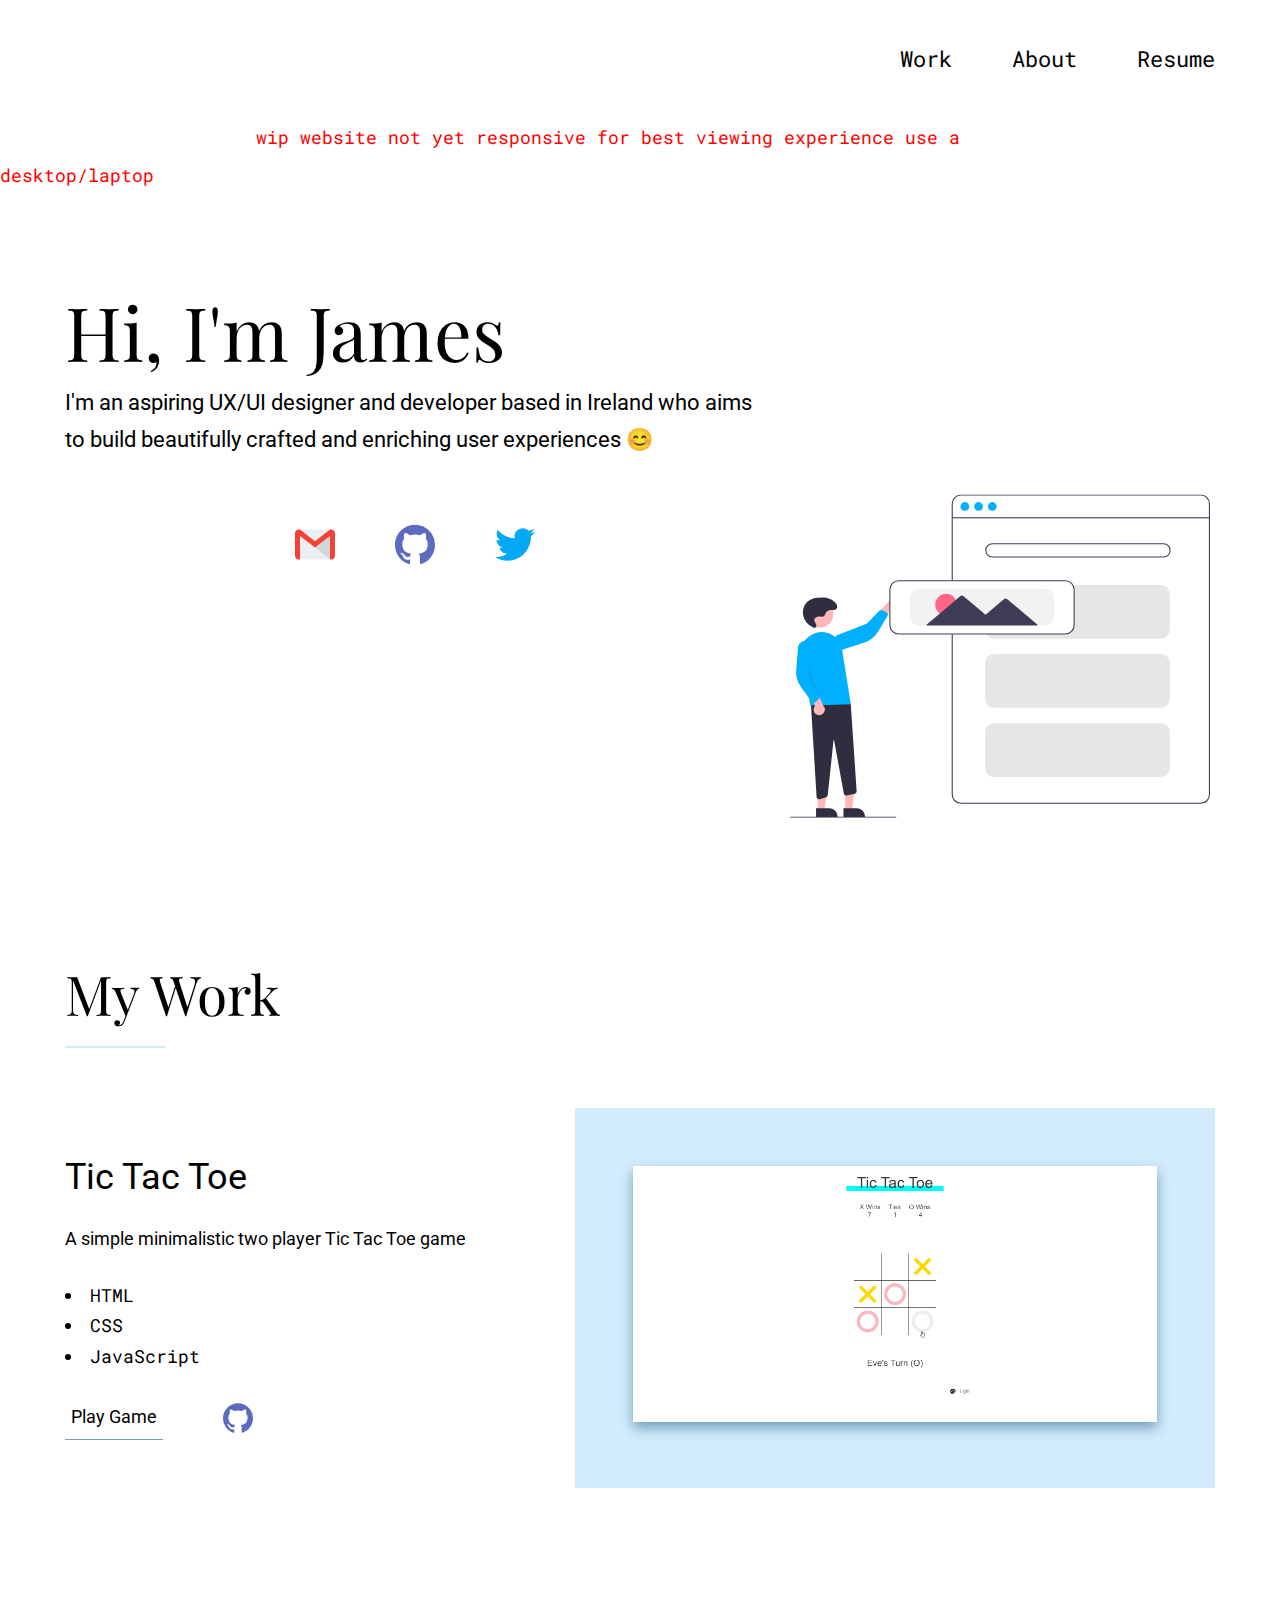
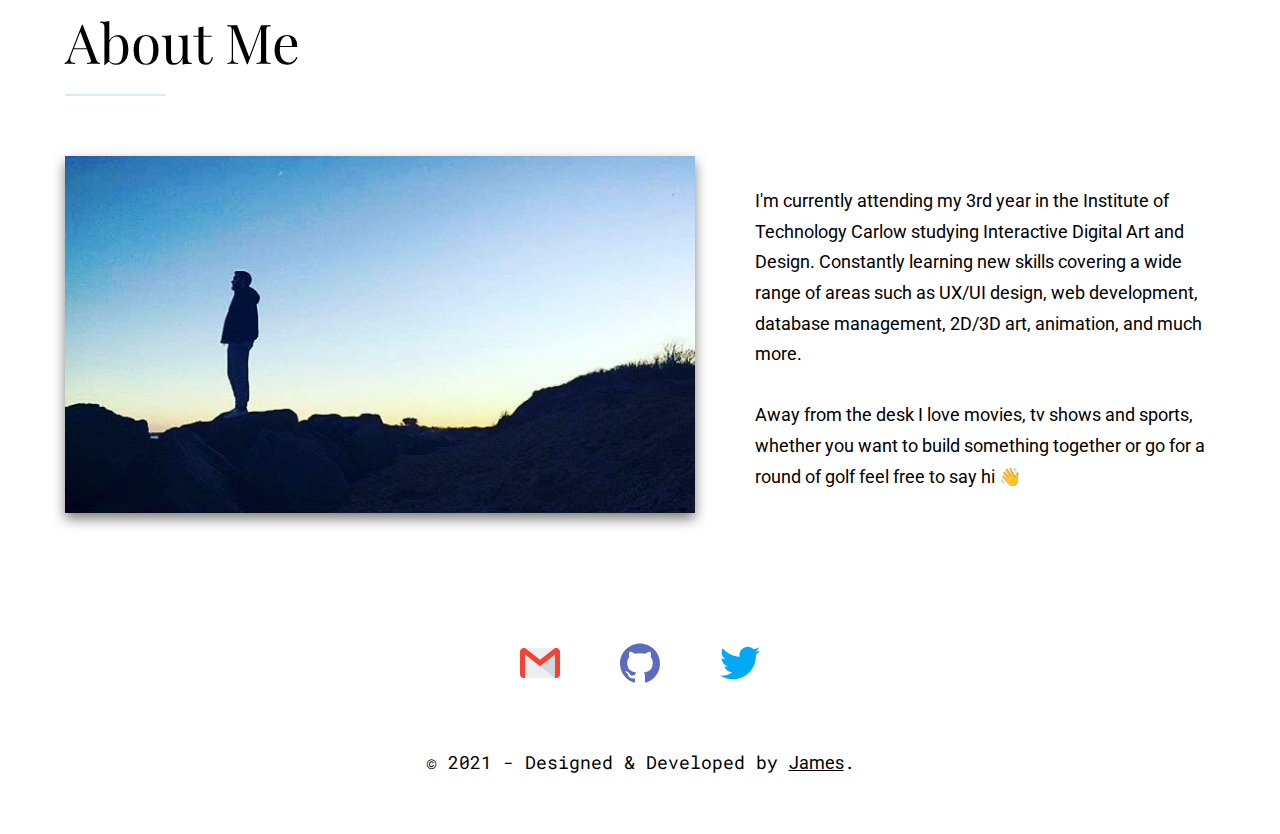
<file: index.html>
<!DOCTYPE html>
<html>
<head>
    <!-- title -->
    <title>James Doyle</title>

    <!-- meta tags -->
    <meta charset="UTF-8">
    <meta name="viewport" content="width=device-width, initial-scale=1.0">
    <meta name="description" content="A simple, elegant portfolio page showcasing the work of Institute of Technology Carlow student, UX/UI designer and developer, James Doyle">
    <meta name="keywords" content="portfolio, css, js, html, javascript, ux, ui, c++, games, apps, web design, web development, pwa, wireframe, prototype">
    <meta http-equiv="Content-Type" content="text/html; charset=utf-8">
    <meta name="language" content="English">
    <meta name="author" content="James Doyle">

    <!-- favicon links -->
    <!-- website used: https://favicon.io/emoji-favicons/smiling-face-with-sunglasses -->
    <link rel="apple-touch-icon" sizes="180x180" href="images/icons/apple-touch-icon.png">
    <link rel="icon" type="image/png" sizes="32x32" href="images/icons/favicon-32x32.png">
    <link rel="icon" type="image/png" sizes="16x16" href="images/icons/favicon-16x16.png">
    <link rel="manifest" href="/site.webmanifest">
    
    <!-- css -->
    <link rel="stylesheet" href="css/style.css">

    <!-- fonts -->
    <link href="https://fonts.googleapis.com/css2?family=Playfair+Display&display=swap" rel="stylesheet">
    <link href="https://fonts.googleapis.com/css2?family=Lato&display=swap" rel="stylesheet">
    <link href="https://fonts.googleapis.com/css2?family=Roboto&display=swap" rel="stylesheet">
    <link href="https://fonts.googleapis.com/css2?family=Roboto+Mono&display=swap" rel="stylesheet">

</head>

<body>
    <!-- header -->
    <header class="header" id="top">

        <!-- nav bar -->
        <div class="row">  
            <nav class="nav">
                <ul class="nav-list">
                    <li class="nav-item"><a href="#work" class="nav-link">Work</a></li>
                    <li class="nav-item"><a href="#about" class="nav-link">About</a></li>
                    <li class="nav-item"><a href="resources/JamesDoyle_Resume.pdf" target="_blank" class="nav-link">Resume</a></li>
                </ul>
            </nav>
        </div>
        <!-- end of nav bar -->

        <span class="warning">wip website not yet responsive for best viewing experience use a desktop/laptop</span>

        <!-- header text box -->
        <div class="row">
            <div class="header-text-box">
                <h1 class="header-main-text">
                    <span>Hi, I'm James</span>
                </h1>

                <!-- short bio -->
                <p>I'm an aspiring UX/UI designer and developer based in Ireland who aims to build beautifully crafted and enriching user experiences 😊</p>
                <!-- end of short bio -->

                <!-- header illustration -->
                <div class="row">
                    <img class="illustration" src="images/illustration.svg" alt="header illustration" />
                </div>
                <!-- end of header illustration -->
                
                <!-- social links -->
                <div class="row">
                    <ul class="social-link-list">
                        <!-- mail link -->
                        <li class="social-link-item">
                            <a href="mailto:jxdoyle@gmail.com" target="_blank" title="Link to email address">
                                <img src="/images/gmail.svg" class="social-link-image" alt="email">
                            </a>
                        </li>
                        <!-- github link -->
                        <li class="social-link-item">
                            <a href="https://github.com/jxdoyle/" target="_blank" title="Link to github profile">
                                <img src="/images/github.svg" class="social-link-image" alt="Github">
                            </a>
                        </li>
                        <!-- twitter link -->
                        <li class="social-link-item">
                            <a href="https://twitter.com/jxdoyle/" target="_blank" title="Link to twitter profile">
                                <img src="/images/twitter.svg" class="social-link-image" alt="twitter">
                            </a>
                        </li>
                    </ul>
                </div>
                <!-- end of social links -->

            </div>
        </div>
        <!-- end of header text box -->
    </header>
    <!-- end of header -->

    <!-- my work -->
    <section class="work" id="work">
        <div class="row">
            <h2>My Work</h2>
            <div class="work-box-container">

                <!-- project 1-->
                <div class="work-box">
                    <div class="work-text">
                        <h3>Tic Tac Toe</h3>
                        <p>
                            A simple minimalistic two player Tic Tac Toe game
                        </p>
                        <ul class="work-list">
                            <li>HTML</li>
                            <li>CSS</li>
                            <li>JavaScript</li>
                        </ul>
                        <div class="work-links">

                            <!-- play game button -->
                            <a href="https://jxdoyle.github.io/tictactoe-game" target="_blank" class="link-text">
                                Play Game
                            </a>

                            <!-- github source link -->
                            <a href="https://github.com/jxdoyle/tictactoe-game" title="view source code" target="_blank">
                                <img src="./images/github.svg" class="work-code" alt="github">
                            </a>

                        </div>
                    </div>
                    <div class="work-image-box">
                        <img src="./images/project-1.gif" class="work-image" alt="tic tac toe image" />
                    </div>
                </div>
                <!-- end of project 1 -->

            </div>
        </div>
    </section>
    <!-- end of my work -->
    
    <!-- about-me me -->
    <section class="about" id="about">
        <div class="row">
            <h2>About Me</h2>
            <div class="about-me-container">
                <div class="about-me-text">
                    <!-- long bio -->
                    <p>
                        I'm currently attending my 3rd year in the Institute of Technology Carlow studying Interactive Digital Art and Design. Constantly learning new skills covering a wide range of areas such as UX/UI design, web development, database management, 2D/3D art, animation, and much more.</br></br>Away from the desk I love movies, tv shows and sports, whether you want to build something together or go for a round of golf feel free to say hi 👋
                    </p>
                    <!-- end of long bio-->
                </div>
                <div class="photo-container">
                    <!-- photo of me -->
                    <img class="about-me-photo" src="images/picture-of-me.jpg" alt="picture of James Doyle" />
                    <!-- end of photo -->
                </div>
            </div>
        </div>
    </section>
    <!-- end of about-me me -->
    
    <!-- footer -->
    <footer class="footer">
        <div class="row">
            <!-- social media links -->
            <ul class="social-link-list">
                <!-- mail link -->
                <li class="social-link-item">
                    <a href="mailto:jxdoyle@gmail.com" target="_blank" title="Link to email address">
                        <img src="/images/gmail.svg" class="social-link-image" alt="email">
                    </a>
                </li>
                <!-- github link -->
                <li class="social-link-item">
                    <a href="https://github.com/jxdoyle/" target="_blank" title="Link to github profile">
                        <img src="/images/github.svg" class="social-link-image" alt="Github">
                    </a>
                </li>
                <!-- twitter link -->
                <li class="social-link-item">
                    <a href="https://twitter.com/jxdoyle/" target="_blank" title="Link to twitter profile">
                        <img src="/images/twitter.svg" class="social-link-image" alt="twitter">
                    </a>
                </li>
            </ul>
            <!-- end of social media links -->
    
            <!-- copyright -->
            <p>
                &copy; 2021 - Designed & Developed by <a href="https://github.com/jxdoyle/jxdoyle.github.io" class="link">James</a>.
            </p>
            <!-- end of copyright -->
        </div>
    </footer>
    <!-- end of footer -->
</body>    
</html>
</file>
<file: css/style.css>
/* inital setup */
* {
    margin: 0;
    padding: 0;
    box-sizing: inherit;
}

/* variable setup */
:root {
	/* colors */
	--black: #000;
	--white: #ffffff;
	--grey: #e5e5e6da;
	--blue: #d2ecfc;
	--blue-shadow: #749eb8;

	/* fonts */
    --font-main: 'Roboto Mono', monospace;
	--font-big-headings: 'Playfair Display', serif;
	--font-other: 'Roboto', sans-serif;

	/* font size */
    --font-size-extra-small: 1.8rem;
    --font-size-small: 2.2rem;
    --font-size-medium: 3.6rem;
    --font-size-large: 5.5rem;
    --font-size-extra-large: 7.5rem;

	/* container sizes */
    --container-max-width: 1200px;
    --container-large-width: 800px;
    --container-medium-width: 700px; 
    --container-small-width: 500px;

	/* gutter sizes */
    --gutter-extra-large: 12rem;
    --gutter-large: 6rem;
    --gutter-medium: 3rem;
    --gutter-small: 2.5rem;
    --gutter-extra-small: 2rem;

	/* line height */
	--line-height-normal: 1.7;
	--line-height-small: 1.2;
}

/* html setup */
html {
	font-size: 62.5%; /* (16/10)*100 = 62.5% thus 1rem = 10px */
    box-sizing: border-box;
    scroll-behavior: smooth;
}
@media(max-width: 1000px) {
    html {
        font-size: 52%;
    }
}

/* body setup */
body {
    font-size: var(--font-size-extra-small);
    font-family: var(--font-main);
    font-weight: 400;
    color: var(--black);
    line-height: var(--line-height-normal);
    background: var(--white);
    overflow-x: hidden;
}

.row {
    max-width: var(--container-max-width);
    margin: 0 auto;
}

@media only screen and (min-width: 1200) {
    .row {
        padding: 0 var(--gutter-extra-large);
    }
}

@media only screen and (min-width: 992) {
    .row {
        padding: 0 var(--gutter-large);
    }
}

@media only screen and (min-width: 768) {
    .row {
        padding: 0 var(--gutter-medium);
    }
}

@media(min-width: 600px) {
    .row {
        padding: 0 var(--gutter-small);
    }
}

@media(max-width: 600px) {
    .row {
        padding: 0 var(--gutter-extra-small);
    }
}

section {
    padding: var(--gutter-large) 0;

}

img {
    object-fit: contain;
    max-width: 100%;
}

/* warning tab */
.warning {
	color: red;
	margin: 20%;
	font-size: var(--font-size-extra-small);
}


/* headings and paragraphs */
h1, h2 {
    font-family: var(--font-big-headings);
    font-weight: 400;
    line-height: var(--line-height-small);
    color: var(--black);
}

h3 {
    font-family: var(--font-other);
    font-weight: 400;
    line-height: var(--line-height-small);
    color: var(--black);
}

.header-main-text {
    line-height: 1;
    font-size: var(--font-size-extra-large);
    font-weight: 400;
}

@media(max-width: 900px) {
    .header-main-text {
        font-size: 6.5rem;
    }
}

h2 {
    font-size: var(--font-size-large);
    margin-bottom: var(--gutter-large);
}

h2::after {
    content: '';
    display: block;
    height: 2px;
    width: 10rem;
    background: var(--blue);
    margin: var(--gutter-extra-small) 0;
}

h3 {
    font-size: var(--font-size-medium);
    margin-bottom: var(--gutter-extra-small);
}

@media(max-width: 500px) {
    .header-main-text {
        font-size: var(--font-size-large);
    }

    h2 {
        font-size: var(--font-size-medium);
    }

    h3 {
        font-size: var(--font-size-medium);
    }
}

p {
    margin: var(--gutter-small) 0;
}

@media(max-width: 900px) {
    p { 
        max-width: var(--container-small-width);
    }
}


/* button and link stylings */
a {
    color: var(--black);
    font-weight: 400;
    font-family: var(--font-other);
    transition: all .2s;
    outline: 2px solid transparent;
}

::-moz-focus-inner {
    border: 0;
}

button:focus,
a:focus {
    outline: 2px solid var(--blue);
}

body:not(.user-is-tabbing) button:focus,
body:not(.user-is-tabbing) a:focus {
    outline: none;
}

.link:hover {
    color: var(--blue);
}

.link-text {
    position: relative;
    display: inline-block;
    padding: .6rem;
    color: inherit;
    text-decoration: none;
    border-bottom: 1px solid var(--blue-shadow);
}

.link-text::after {
    content: '';
    display: block;
    position: absolute;
    top: 0;
    left: 0;
    right: 100%;
    background: var(--black);
    height: 100%;
    z-index: -1;
    transition: all 0.2s cubic-bezier(1, 0.68, 0.16, 0.9);
}

.link-text:hover::after,
.link-text:focus:after {
    right: 0;
    background: var(--blue);
}

.link-text span {
    padding-left: 1rem;
    font-family: var(--font-other);
}


/* nav bar stlyings */
.nav {
    display: flex;
    justify-content: flex-end;
    padding: var(--gutter-medium) 0;
}

.nav-list {
    display: flex;
    list-style: none;
}

.nav-item:not(:last-child) {
    margin-right: var(--gutter-large);
}

@media(max-width: 500px) {
    .nav {
        justify-content: center;
    }
}

@media(max-width: 400px) {
    .nav-item:not(:last-child) {
        margin-right: var(--gutter-medium);
    }
}

@media(max-width: 300px) {
    .nav {
        font-size: var(--gutter-extra-small);
    }
}

.nav-link {
    position: relative;
    display: inline-block;
	font-family: var(--font-main);
    padding: 1rem 0;
    text-decoration: none;
    color: inherit;
    transition: all .2s;
}

.nav-link::after {
    content: '';
    position: absolute;
    bottom: 0;
    left: 0;
    right: 100%;
    display: inline-block;
    height: 1rem;
    background: var(--black);
    transition: all 0.25s cubic-bezier(1, 0.68, 0.16, 0.9);
}

.nav-link:hover {
    color: var(--blue-shadow);
}

.nav-link:hover::after {
    right: 0;
    height: 2px;
    background: var(--blue);
}


/* header stylings */
.header {
    height: 100vh;
    background-size: cover;
    background-position: center;
    background-attachment: fixed;
    font-size: var(--font-size-small);
}

.header-text-box {
    position: absolute;
    top: 50%;
    transform: translateY(-50%);
}

.header-text-box p {
    margin: 1.5rem 0 3.5rem;
    max-width: var(--container-medium-width);
    font-family: var(--font-other);
    font-size: var(--font-size-small);
}

@media(max-width: 500px) {
    .header {
        text-align: center;
    }

    .header-text-box p {
        transform: scale(.8);
    }

	.illustration {
		transform: scale(.7);
	}
}

.illustration {
	position: absolute;
	transform: translateY(-20%) translateX(80%) scale(.6);
}


/* work */
.work-box {
    display: flex;
    align-items: center;

}


@media(max-width: 900px) {
    .work-box {
        align-items: initial;
        flex-direction: column-reverse;
    }
}

.work-box:not(:last-child) {
    margin-bottom: 10rem;
}

@media(max-width: 500px) {
    .work-box:not(:last-child) {
        margin-bottom: 20rem;
    }
}

.work-links {
    display: flex;
    align-items: center;
}

.work-text {
    flex: 0 0 40%;
	font-family: var(--font-other);
}

.work-list {
    list-style-position: inside;
    margin-bottom: var(--gutter-small);
	font-family: var(--font-main);
}

.work-code {
    display: block;
    height: 3rem;
    margin-left: var(--gutter-large);
    transition: all .3s;
}

.work-code:hover {
    transform: scale(1.2);
}

.work-image {
	box-shadow: 0 6px 12px var(--blue-shadow);
}

.work-image-box {
	background-color: var(--blue);
	padding: 5%;
}

@media(min-width: 900px) {
    .work-image-box {
        flex: 1;
        margin: 0 0 0 5rem;
    }
}

@media(max-width: 900px) {
    .work-code {
        height: 4rem;
    }
}


/* about me */
.about-me-container {
    display: flex;
    flex-direction: row-reverse;
    align-items: center;
	font-family: var(--font-other);
}

@media(max-width: 900px) {
    .about-me-container {
        flex-direction: column-reverse;
        align-items: initial;
    }
}

.photo-container {
    margin-bottom: var(--gutter-medium);
}

.about-me-photo {
	box-shadow: 0 6px 12px hsl(0deg 0% 0% / 0.5);
}

@media(min-width: 900px) {
    .about-me-text {
        flex: 0 0 40%;
    }
    
    .photo-container {
        flex: 1;
        margin: 0px var(--gutter-large) 0px 0px;
    }
}


/* footer */
.footer {
    text-align: center;
    padding: var(--gutter-medium) 0 var(--gutter-medium);
}

.social-link-list {
    display: flex;
    justify-content: center;
    padding: var(--gutter-medium) ;
    list-style: none;
}

.social-link-item:not(:last-of-type) {
    margin-right: var(--gutter-large);
}

.social-link-image {
    height: 4rem;
}

@media(max-width: 500px) {
    .footer {
        padding: var(--gutter-large) 0;
    } 
}
</file>
